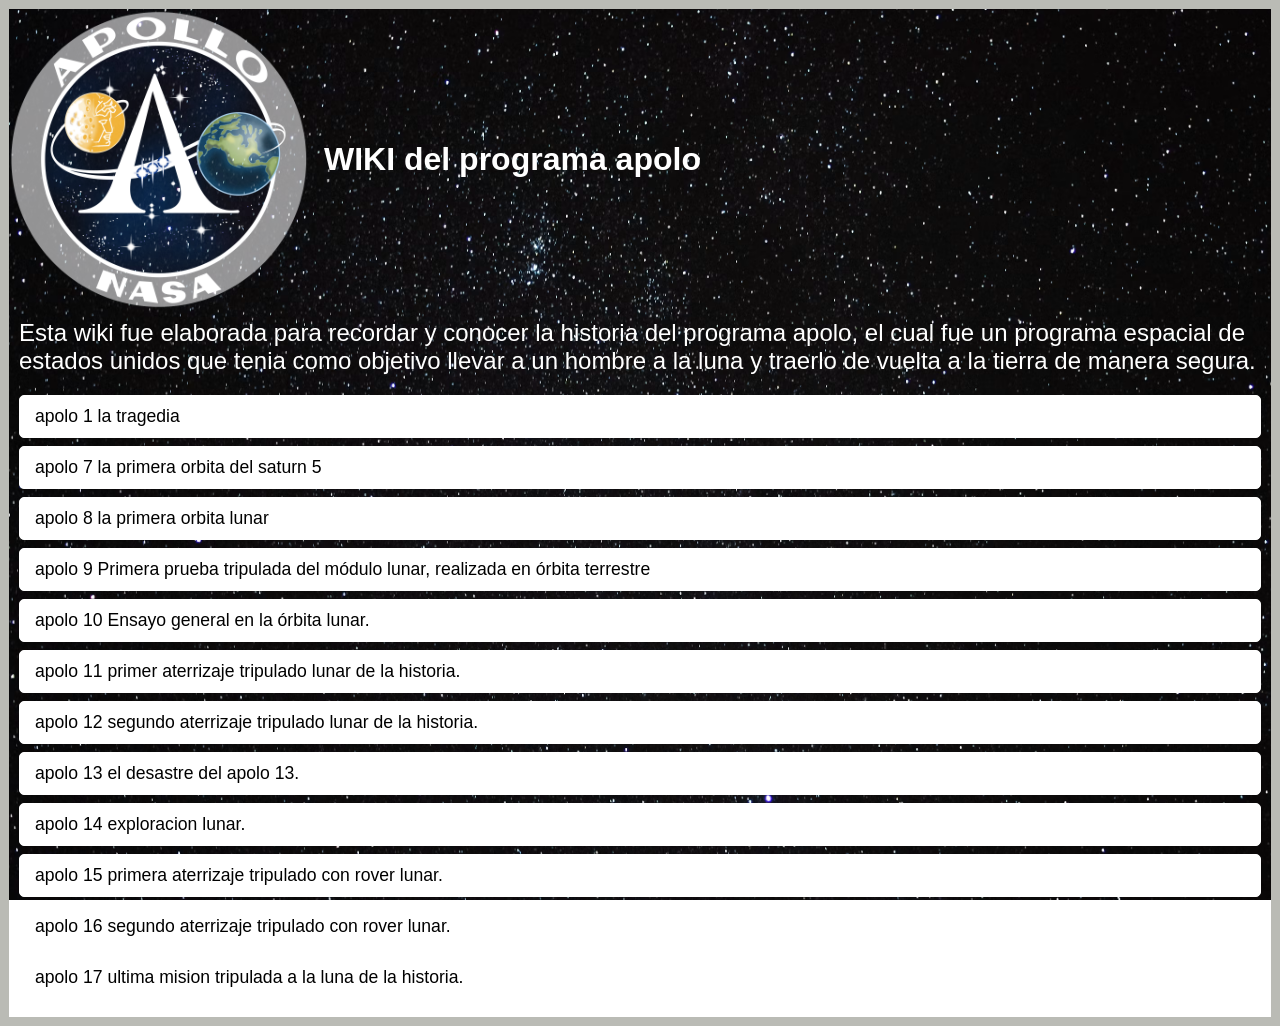
<file: proyecto apolo/index.html>
<!DOCTYPE html>
<html lang="es">
<head>
    <meta charset="UTF-8">
    <meta name="viewport" content="width=device-width, initial-scale=1.0">
    <title>WIKI del programa apolo</title>
    <link rel="stylesheet" href="index.css">
</head>
<body>
<!-- Capa especial invisible para el efecto a pantalla completa -->
<div id="screen-glitch"></div>

<div id="todo">
    <div id="cabezal">
        <header class="header">
            <img src="apolo.png" alt="Descripción de la imagen">
            <h1>WIKI del programa apolo</h1>
        </header>
    
        <p>Esta wiki fue elaborada para recordar y conocer la historia del programa apolo,
            el cual fue un programa espacial de estados unidos que tenia como objetivo 
            llevar a un hombre a la luna y traerlo de vuelta a la tierra de manera segura.
        </p> 
            
        <nav>
            <ul>
                <li><a href="misiones html/apolo1.html"><button>apolo 1 la tragedia</button></a></li>
                <li><a href="misiones html/apolo7.html"><button>apolo 7 la primera orbita del saturn 5</button></a></li>
                <li><a href="misiones html/apolo8.html"><button>apolo 8 la primera orbita lunar</button></a></li>
                <li><a href="misiones html/apolo9.html"><button>apolo 9 Primera prueba tripulada del módulo lunar, realizada en órbita terrestre </button></a></li>
                <li><a href="misiones html/apolo10.html"><button>apolo 10 Ensayo general en la órbita lunar.</button></a></li>
                <li><a href="misiones html/apolo11.html"><button>apolo 11 primer aterrizaje tripulado lunar de la historia.</button></a></li>
                <li><a href="misiones html/apolo12.html"><button>apolo 12 segundo aterrizaje tripulado lunar de la historia.</button></a></li>
                <li><a href="misiones html/apolo13.html"><button>apolo 13 el desastre del apolo 13.</button></a></li>
                <li><a href="misiones html/apolo14.html"><button>apolo 14 exploracion lunar.</button></a></li>
                <li><a href="misiones html/apolo15.html"><button>apolo 15 primera aterrizaje tripulado con rover lunar.</button></a></li>
                <li><a href="misiones html/apolo16.html"><button>apolo 16 segundo aterrizaje tripulado con rover lunar.</button></a></li>
                <li><a href="misiones html/apolo17.html"><button>apolo 17 ultima mision tripulada a la luna de la historia.</button></a></li>
            </ul>
        </nav>
    </div>
</div>

<!-- Conexión al archivo de lógica JavaScript -->
<script src="script.js"></script>
</body>
</html>
</file>
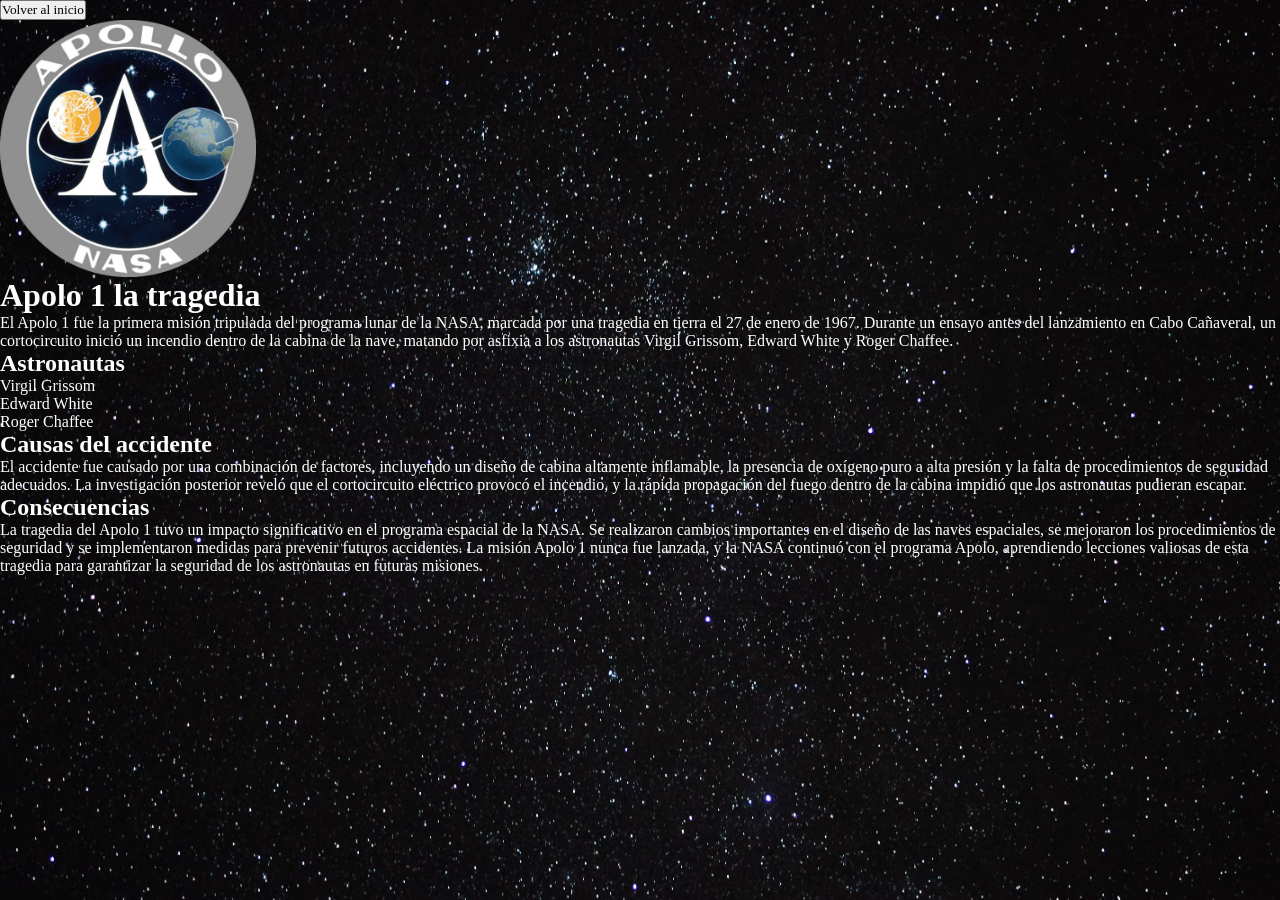
<file: proyecto apolo/misiones html/apolo1.html>
<html>
<head>
    <title>WIKI del programa apolo, Apolo1</title>
    <link rel="stylesheet" href="a1.css">
<meta name="viewport" content="width=device-width, initial-scale=1.0">

</head>
<body>
    <div id="inicio">
        <a href="../index.html"><button>Volver al inicio</button></a>
         <img src="imagen.png" alt="Descripción de la imagen">
        <h1>Apolo 1 la tragedia</h1>
        <p>El Apolo 1 fue la primera misión tripulada del programa lunar de la NASA,
            marcada por una tragedia en tierra el 27 de enero de 1967.
            Durante un ensayo antes del lanzamiento en Cabo Cañaveral,
            un cortocircuito inició un incendio dentro de la cabina de la nave,
            matando por asfixia a los astronautas Virgil Grissom,
            Edward White y Roger Chaffee.</p>
    </div>
    <div id="astronautas">
        <h2>Astronautas</h2>
        <ul>
            <li>Virgil Grissom</li>
            <li>Edward White</li>
            <li>Roger Chaffee</li>
        </ul>
    </div>
    <div id="causas">
        <h2>Causas del accidente</h2>
        <p>El accidente fue causado por una combinación de factores, incluyendo
            un diseño de cabina altamente inflamable, la presencia de oxígeno puro
            a alta presión y la falta de procedimientos de seguridad adecuados.
            La investigación posterior reveló que el cortocircuito eléctrico
            provocó el incendio, y la rápida propagación del fuego dentro de la cabina
            impidió que los astronautas pudieran escapar.</p>

    </div>
    <div id="consecuencias">
        <h2>Consecuencias</h2>
        <p>La tragedia del Apolo 1 tuvo un impacto significativo en el programa espacial de la NASA.
            Se realizaron cambios importantes en el diseño de las naves espaciales,
            se mejoraron los procedimientos de seguridad y se implementaron medidas
            para prevenir futuros accidentes. La misión Apolo 1 nunca fue lanzada,
            y la NASA continuó con el programa Apolo, aprendiendo lecciones valiosas
            de esta tragedia para garantizar la seguridad de los astronautas en futuras misiones.</p>
    </div>
</html>
</file>
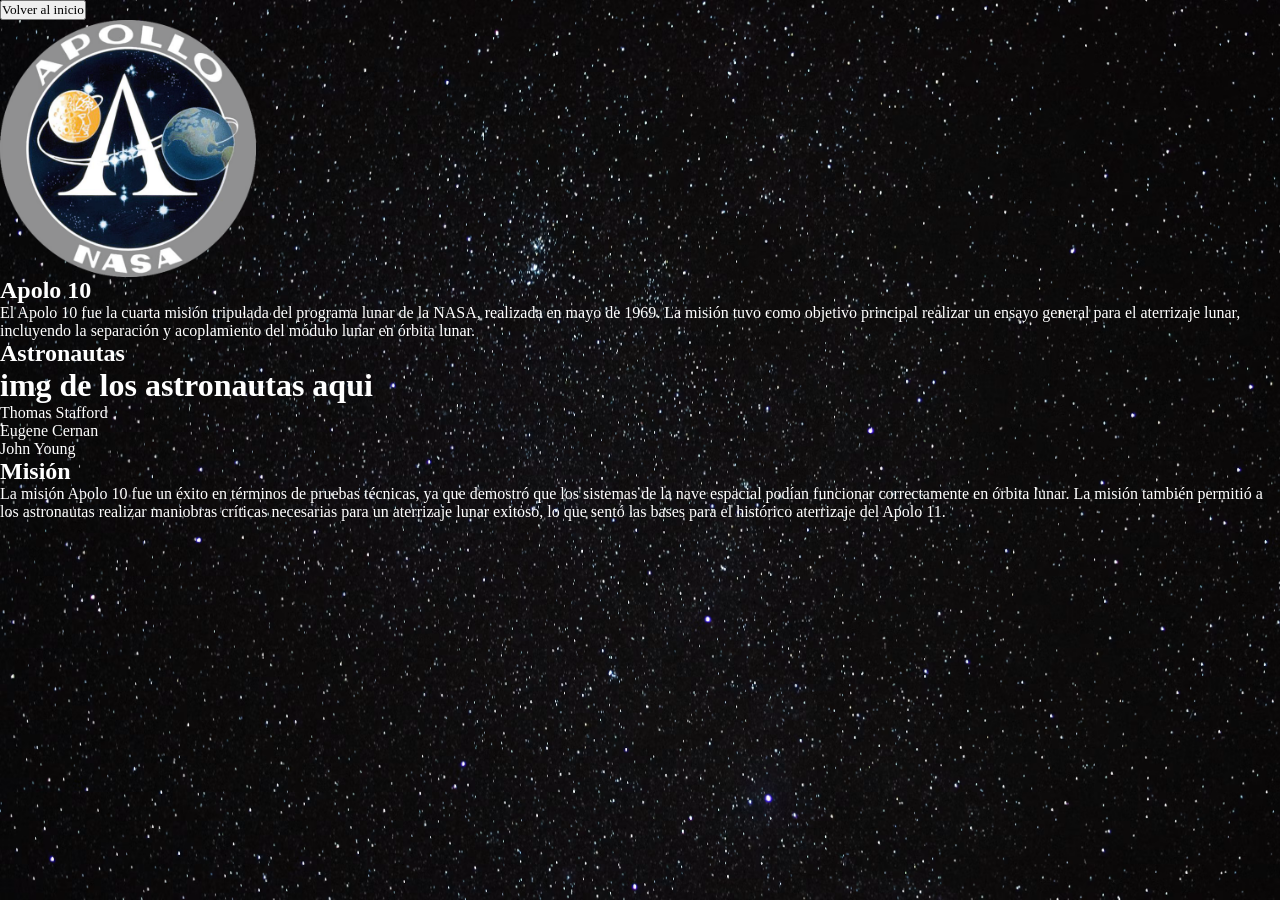
<file: proyecto apolo/misiones html/apolo10.html>
<html>
<head>
    <title>WIKI del programa apolo, Apolo10</title>
    <link rel="stylesheet" href="a1.css">
    <meta name="viewport" content="width=device-width, initial-scale=1.0">

</head>
<body>
    <div id="inicio">
        <a href="../index.html"><button>Volver al inicio</button></a>
         <img src="imagen.png" alt="Descripción de la imagen">
        <h2>Apolo 10</h2>
        <p>El Apolo 10 fue la cuarta misión tripulada del programa lunar de la NASA,
            realizada en mayo de 1969. La misión tuvo como objetivo principal realizar
            un ensayo general para el aterrizaje lunar, incluyendo la separación y
            acoplamiento del módulo lunar en órbita lunar.</p>
    </div>
    <div id="astronautas">
        <h2>Astronautas</h2>
        <ul>
            <h1>img de los astronautas aqui</h1>
            <li>Thomas Stafford</li>
            <li>Eugene Cernan</li>
            <li>John Young</li>
        </ul>
    </div>
    <div id="mision">
        <h2>Misión</h2>
        <p>La misión Apolo 10 fue un éxito en términos de pruebas técnicas,
            ya que demostró que los sistemas de la nave espacial podían funcionar
            correctamente en órbita lunar. La misión también permitió a los astronautas
            realizar maniobras críticas necesarias para un aterrizaje lunar exitoso,
            lo que sentó las bases para el histórico aterrizaje del Apolo 11.</p>
    </div>
</html>
</file>
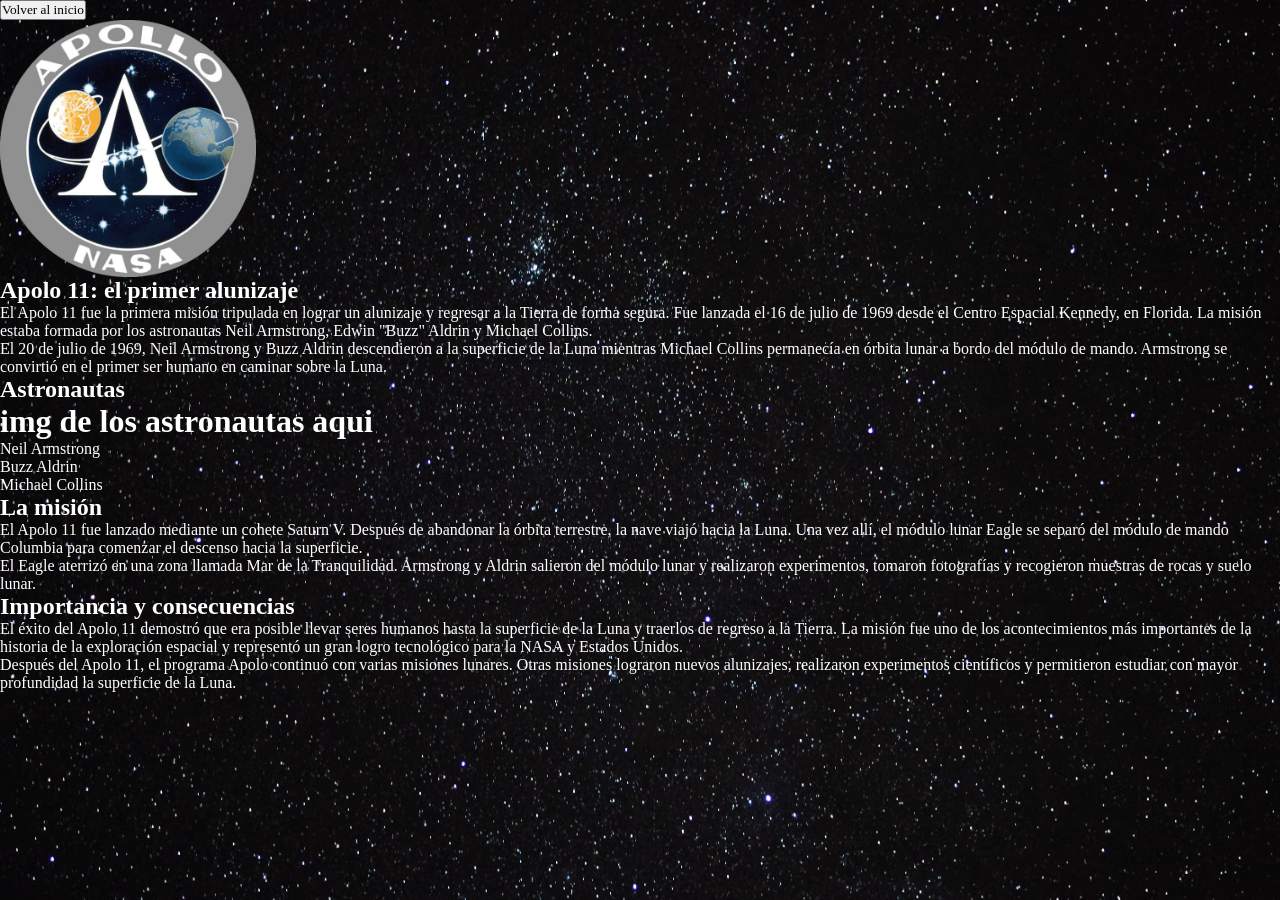
<file: proyecto apolo/misiones html/apolo11.html>
<html>
<head>
    <meta name="viewport" content="width=device-width, initial-scale=1.0">

    <title>WIKI del programa Apolo, Apolo 11</title>
    <link rel="stylesheet" href="a1.css">
    <meta name="viewport" content="width=device-width, initial-scale=1.0">

</head>

<body>
    <div id="inicio">
        <a href="../index.html"><button>Volver al inicio</button></a>
        <img src="imagen.png" alt="Descripción de la imagen">
        <h2>Apolo 11: el primer alunizaje</h2>

        <p>
            El Apolo 11 fue la primera misión tripulada en lograr un alunizaje
            y regresar a la Tierra de forma segura. Fue lanzada el 16 de julio
            de 1969 desde el Centro Espacial Kennedy, en Florida.
            La misión estaba formada por los astronautas Neil Armstrong,
            Edwin "Buzz" Aldrin y Michael Collins.
        </p>

        <p>
            El 20 de julio de 1969, Neil Armstrong y Buzz Aldrin descendieron
            a la superficie de la Luna mientras Michael Collins permanecía
            en órbita lunar a bordo del módulo de mando. Armstrong se convirtió
            en el primer ser humano en caminar sobre la Luna.
        </p>
    </div>

    <div id="astronautas">
        <h2>Astronautas</h2>

        <ul>
            <h1>img de los astronautas aqui</h1>
            <li>Neil Armstrong</li>
            <li>Buzz Aldrin</li>
            <li>Michael Collins</li>
        </ul>
    </div>

    <div id="mision">
        <h2>La misión</h2>

        <p>
            El Apolo 11 fue lanzado mediante un cohete Saturn V.
            Después de abandonar la órbita terrestre, la nave viajó hacia
            la Luna. Una vez allí, el módulo lunar Eagle se separó del módulo
            de mando Columbia para comenzar el descenso hacia la superficie.
        </p>

        <p>
            El Eagle aterrizó en una zona llamada Mar de la Tranquilidad.
            Armstrong y Aldrin salieron del módulo lunar y realizaron
            experimentos, tomaron fotografías y recogieron muestras de
            rocas y suelo lunar.
        </p>
    </div>

    <div id="consecuencias">
        <h2>Importancia y consecuencias</h2>

        <p>
            El éxito del Apolo 11 demostró que era posible llevar seres humanos
            hasta la superficie de la Luna y traerlos de regreso a la Tierra.
            La misión fue uno de los acontecimientos más importantes de la
            historia de la exploración espacial y representó un gran logro
            tecnológico para la NASA y Estados Unidos.
        </p>

        <p>
            Después del Apolo 11, el programa Apolo continuó con varias
            misiones lunares. Otras misiones lograron nuevos alunizajes,
            realizaron experimentos científicos y permitieron estudiar
            con mayor profundidad la superficie de la Luna.
        </p>
    </div>

</body>
</html>
</file>
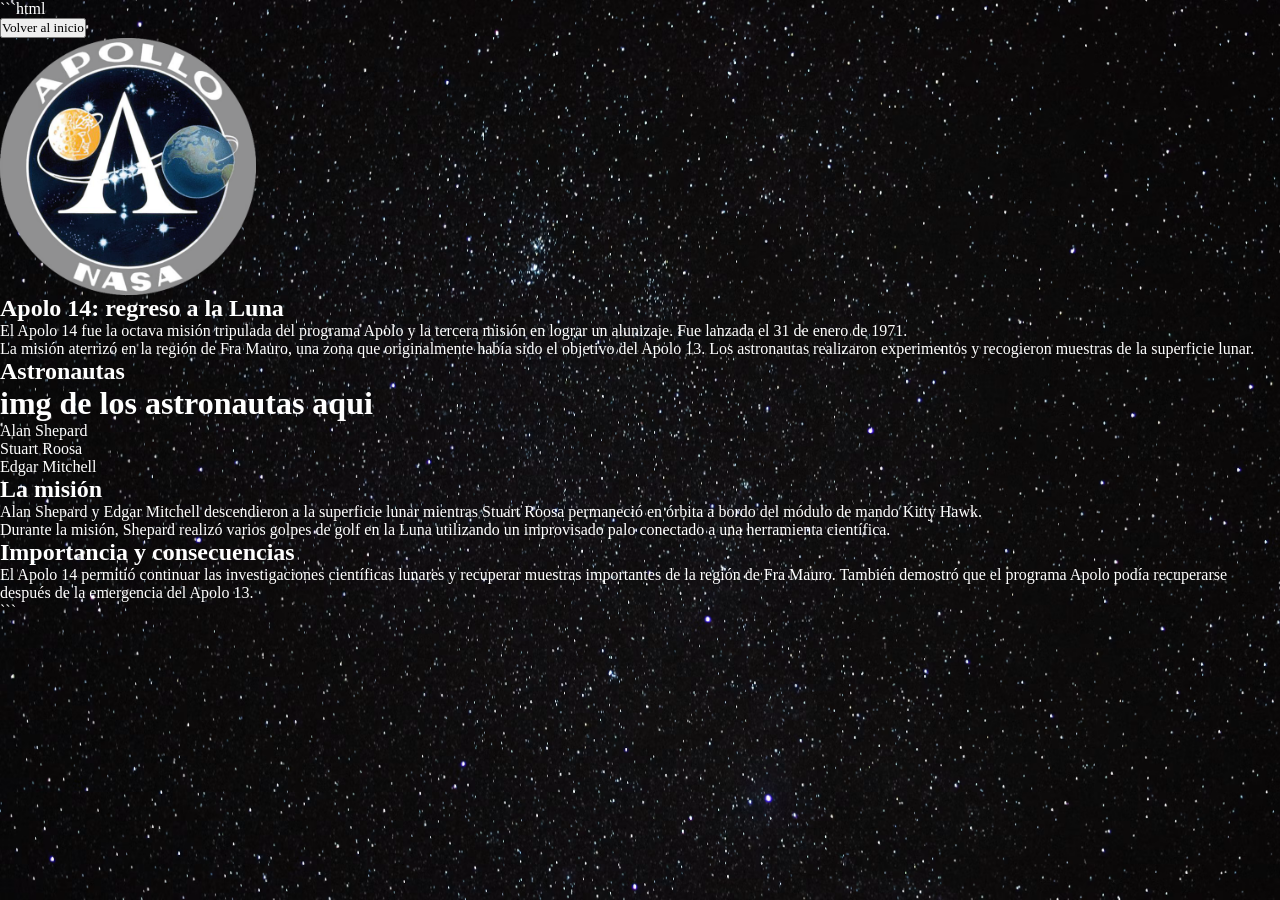
<file: proyecto apolo/misiones html/apolo14.html>
```html
<html>
<head>
    <title>WIKI del programa Apolo, Apolo 14</title>
    <link rel="stylesheet" href="a1.css">
    <meta name="viewport" content="width=device-width, initial-scale=1.0">

</head>

<body>
    <div id="inicio">
        <a href="../index.html"><button>Volver al inicio</button></a>
       <img src="imagen.png" alt="Descripción de la imagen">
        <h2>Apolo 14: regreso a la Luna</h2>

        <p>
            El Apolo 14 fue la octava misión tripulada del programa Apolo y
            la tercera misión en lograr un alunizaje. Fue lanzada el 31 de
            enero de 1971.
        </p>

        <p>
            La misión aterrizó en la región de Fra Mauro, una zona que
            originalmente había sido el objetivo del Apolo 13. Los astronautas
            realizaron experimentos y recogieron muestras de la superficie
            lunar.
        </p>
    </div>

    <div id="astronautas">
        <h2>Astronautas</h2>

        <h1>img de los astronautas aqui</h1>

        <ul>
            <li>Alan Shepard</li>
            <li>Stuart Roosa</li>
            <li>Edgar Mitchell</li>
        </ul>
    </div>

    <div id="mision">
        <h2>La misión</h2>

        <p>
            Alan Shepard y Edgar Mitchell descendieron a la superficie lunar
            mientras Stuart Roosa permaneció en órbita a bordo del módulo de
            mando Kitty Hawk.
        </p>

        <p>
            Durante la misión, Shepard realizó varios golpes de golf en la
            Luna utilizando un improvisado palo conectado a una herramienta
            científica.
        </p>
    </div>

    <div id="consecuencias">
        <h2>Importancia y consecuencias</h2>

        <p>
            El Apolo 14 permitió continuar las investigaciones científicas
            lunares y recuperar muestras importantes de la región de Fra Mauro.
            También demostró que el programa Apolo podía recuperarse después
            de la emergencia del Apolo 13.
        </p>
    </div>
</body>
</html>
```
</file>
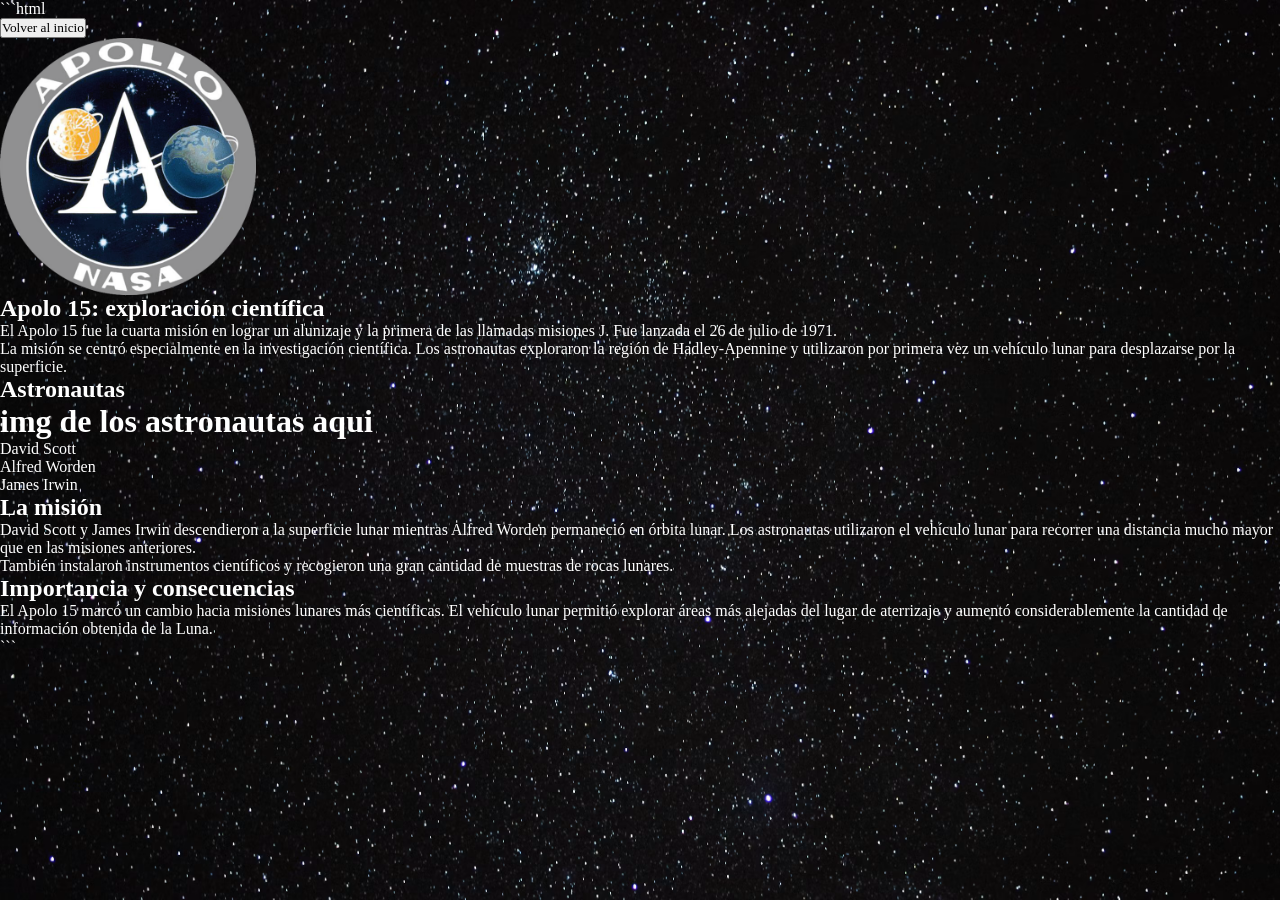
<file: proyecto apolo/misiones html/apolo15.html>
```html
<html>
<head>
    <title>WIKI del programa Apolo, Apolo 15</title>
    <link rel="stylesheet" href="a1.css">
    <meta name="viewport" content="width=device-width, initial-scale=1.0">

</head>

<body>
    <div id="inicio">
        <a href="../index.html"><button>Volver al inicio</button></a>
       <img src="imagen.png" alt="Descripción de la imagen">
        <h2>Apolo 15: exploración científica</h2>

        <p>
            El Apolo 15 fue la cuarta misión en lograr un alunizaje y la
            primera de las llamadas misiones J. Fue lanzada el 26 de julio
            de 1971.
        </p>

        <p>
            La misión se centró especialmente en la investigación científica.
            Los astronautas exploraron la región de Hadley-Apennine y utilizaron
            por primera vez un vehículo lunar para desplazarse por la superficie.
        </p>
    </div>

    <div id="astronautas">
        <h2>Astronautas</h2>

        <h1>img de los astronautas aqui</h1>

        <ul>
            <li>David Scott</li>
            <li>Alfred Worden</li>
            <li>James Irwin</li>
        </ul>
    </div>

    <div id="mision">
        <h2>La misión</h2>

        <p>
            David Scott y James Irwin descendieron a la superficie lunar
            mientras Alfred Worden permaneció en órbita lunar. Los astronautas
            utilizaron el vehículo lunar para recorrer una distancia mucho
            mayor que en las misiones anteriores.
        </p>

        <p>
            También instalaron instrumentos científicos y recogieron una gran
            cantidad de muestras de rocas lunares.
        </p>
    </div>

    <div id="consecuencias">
        <h2>Importancia y consecuencias</h2>

        <p>
            El Apolo 15 marcó un cambio hacia misiones lunares más científicas.
            El vehículo lunar permitió explorar áreas más alejadas del lugar
            de aterrizaje y aumentó considerablemente la cantidad de
            información obtenida de la Luna.
        </p>
    </div>
</body>
</html>
```
</file>
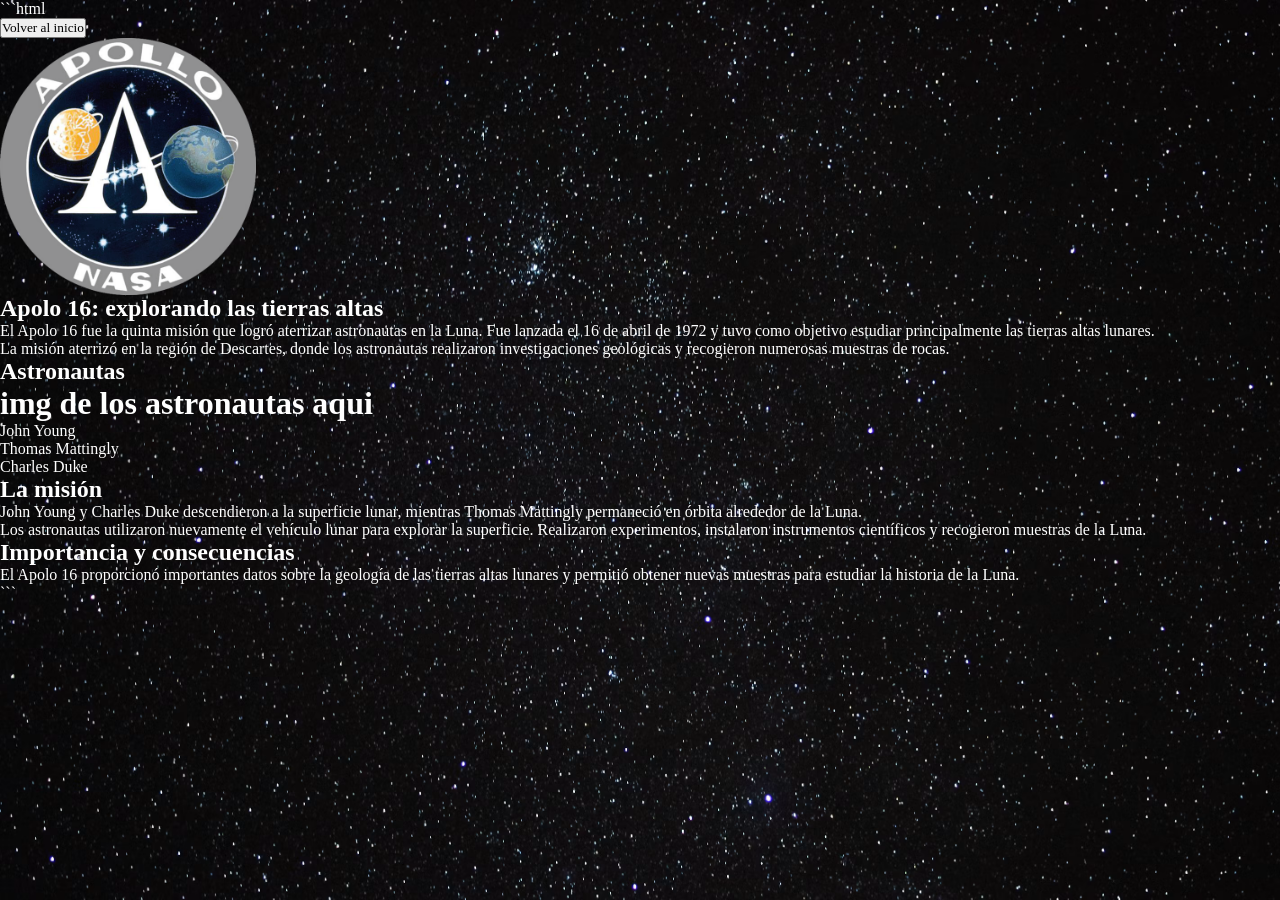
<file: proyecto apolo/misiones html/apolo16.html>
```html
<html>
<head>
    <title>WIKI del programa Apolo, Apolo 16</title>
    <link rel="stylesheet" href="a1.css">
    <meta name="viewport" content="width=device-width, initial-scale=1.0">

</head>

<body>
    <div id="inicio">
        <a href="../index.html"><button>Volver al inicio</button></a>
       <img src="imagen.png" alt="Descripción de la imagen">
        <h2>Apolo 16: explorando las tierras altas</h2>

        <p>
            El Apolo 16 fue la quinta misión que logró aterrizar astronautas
            en la Luna. Fue lanzada el 16 de abril de 1972 y tuvo como objetivo
            estudiar principalmente las tierras altas lunares.
        </p>

        <p>
            La misión aterrizó en la región de Descartes, donde los astronautas
            realizaron investigaciones geológicas y recogieron numerosas
            muestras de rocas.
        </p>
    </div>

    <div id="astronautas">
        <h2>Astronautas</h2>

        <h1>img de los astronautas aqui</h1>

        <ul>
            <li>John Young</li>
            <li>Thomas Mattingly</li>
            <li>Charles Duke</li>
        </ul>
    </div>

    <div id="mision">
        <h2>La misión</h2>

        <p>
            John Young y Charles Duke descendieron a la superficie lunar,
            mientras Thomas Mattingly permaneció en órbita alrededor de la
            Luna.
        </p>

        <p>
            Los astronautas utilizaron nuevamente el vehículo lunar para
            explorar la superficie. Realizaron experimentos, instalaron
            instrumentos científicos y recogieron muestras de la Luna.
        </p>
    </div>

    <div id="consecuencias">
        <h2>Importancia y consecuencias</h2>

        <p>
            El Apolo 16 proporcionó importantes datos sobre la geología de
            las tierras altas lunares y permitió obtener nuevas muestras
            para estudiar la historia de la Luna.
        </p>
    </div>
</body>
</html>
```
</file>
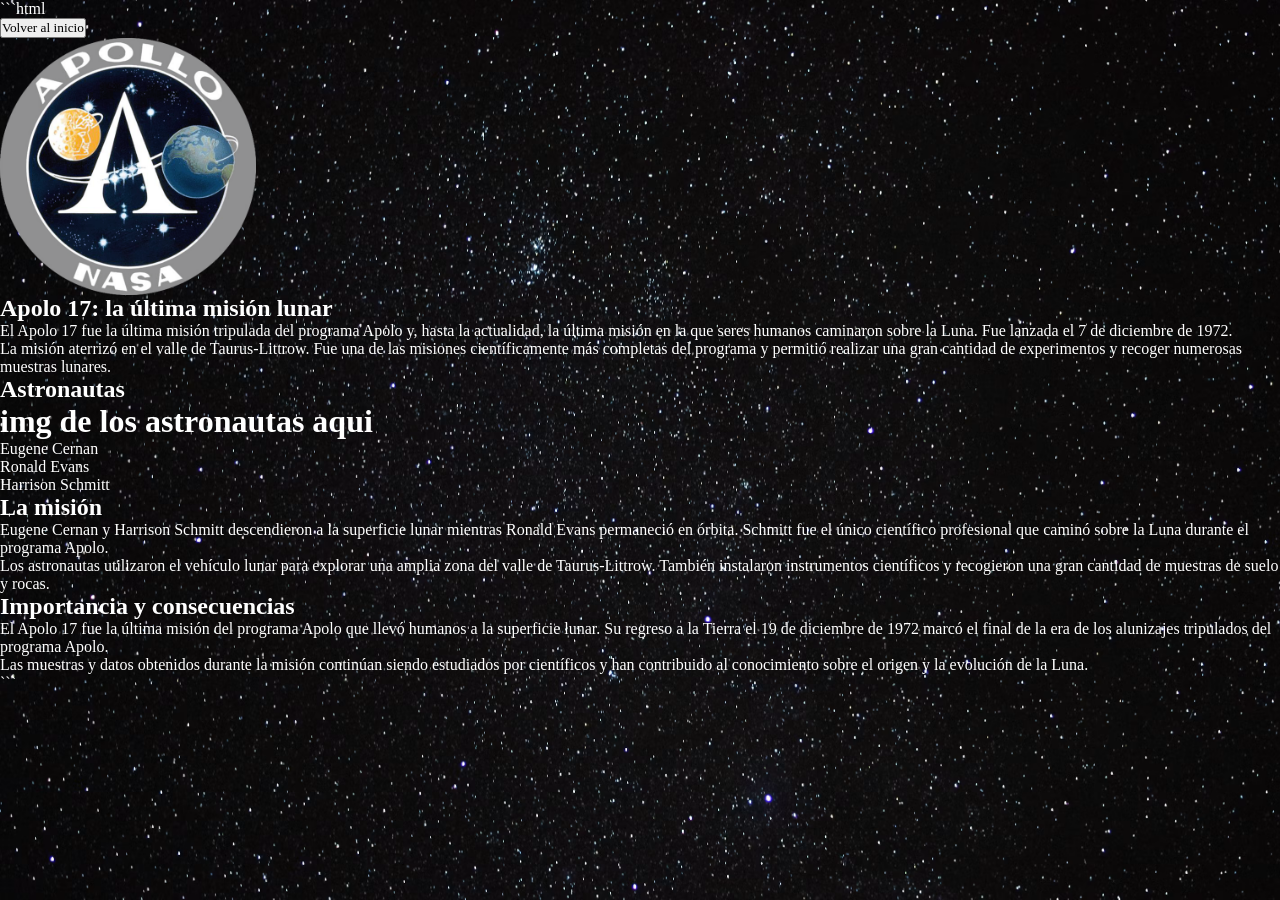
<file: proyecto apolo/misiones html/apolo17.html>
```html
<html>
<head>
    <title>WIKI del programa Apolo, Apolo 17</title>
    <link rel="stylesheet" href="a1.css">
    <meta name="viewport" content="width=device-width, initial-scale=1.0">

</head>

<body>
    <div id="inicio">
        <a href="../index.html"><button>Volver al inicio</button></a>
        <img src="imagen.png" alt="Descripción de la imagen">
        <h2>Apolo 17: la última misión lunar</h2>

        <p>
            El Apolo 17 fue la última misión tripulada del programa Apolo
            y, hasta la actualidad, la última misión en la que seres humanos
            caminaron sobre la Luna. Fue lanzada el 7 de diciembre de 1972.
        </p>

        <p>
            La misión aterrizó en el valle de Taurus-Littrow. Fue una de las
            misiones científicamente más completas del programa y permitió
            realizar una gran cantidad de experimentos y recoger numerosas
            muestras lunares.
        </p>
    </div>

    <div id="astronautas">
        <h2>Astronautas</h2>

        <h1>img de los astronautas aqui</h1>

        <ul>
            <li>Eugene Cernan</li>
            <li>Ronald Evans</li>
            <li>Harrison Schmitt</li>
        </ul>
    </div>

    <div id="mision">
        <h2>La misión</h2>

        <p>
            Eugene Cernan y Harrison Schmitt descendieron a la superficie lunar
            mientras Ronald Evans permaneció en órbita. Schmitt fue el único
            científico profesional que caminó sobre la Luna durante el programa
            Apolo.
        </p>

        <p>
            Los astronautas utilizaron el vehículo lunar para explorar una
            amplia zona del valle de Taurus-Littrow. También instalaron
            instrumentos científicos y recogieron una gran cantidad de
            muestras de suelo y rocas.
        </p>
    </div>

    <div id="consecuencias">
        <h2>Importancia y consecuencias</h2>

        <p>
            El Apolo 17 fue la última misión del programa Apolo que llevó
            humanos a la superficie lunar. Su regreso a la Tierra el 19 de
            diciembre de 1972 marcó el final de la era de los alunizajes
            tripulados del programa Apolo.
        </p>

        <p>
            Las muestras y datos obtenidos durante la misión continúan siendo
            estudiados por científicos y han contribuido al conocimiento
            sobre el origen y la evolución de la Luna.
        </p>
    </div>
</body>
</html>
```
</file>
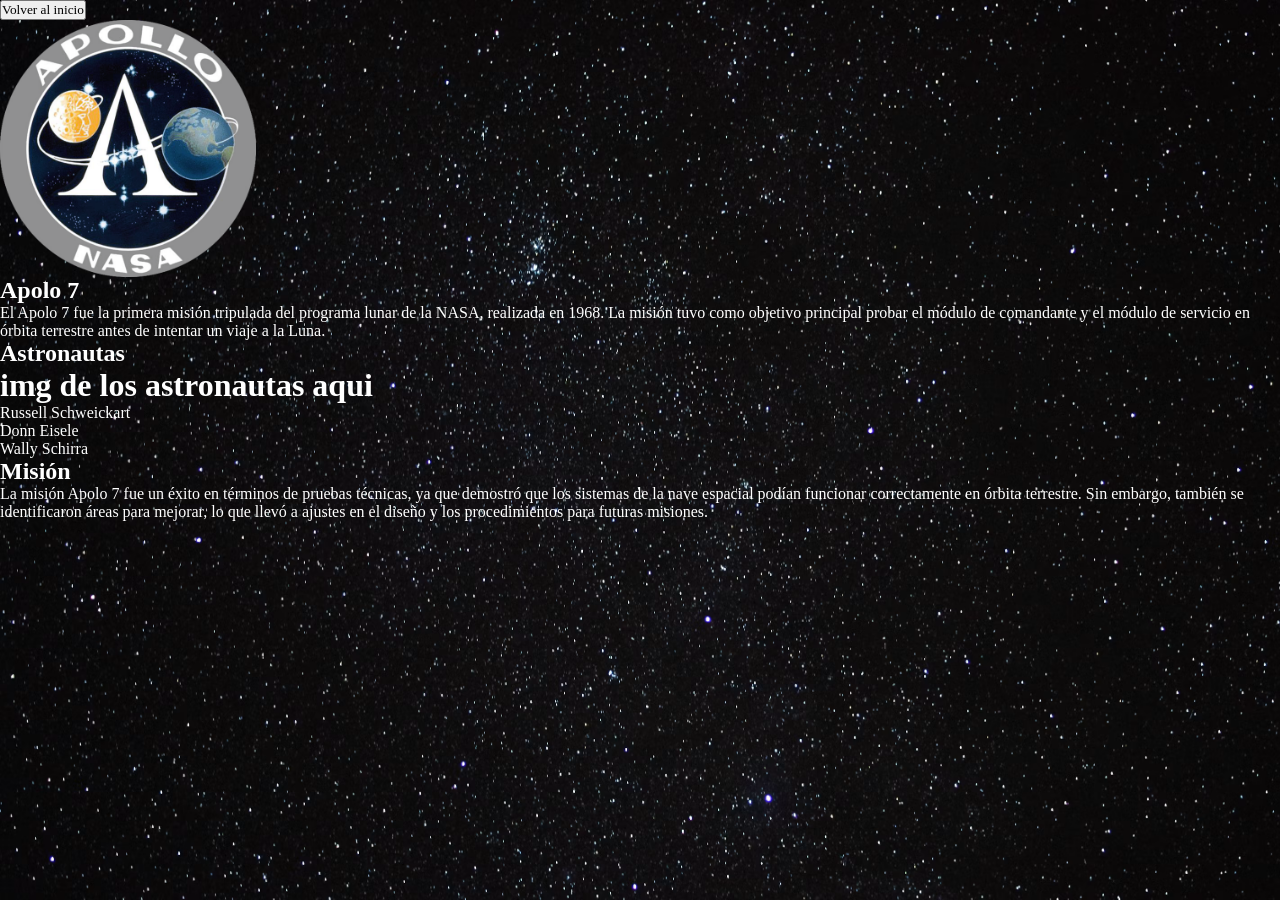
<file: proyecto apolo/misiones html/apolo7.html>
<html>
<head>
    <title>WIKI del programa apolo, Apolo7</title>
    <link rel="stylesheet" href="a1.css">
    <meta name="viewport" content="width=device-width, initial-scale=1.0">

</head>
<body>
    <div id="inicio">
        <a href="../index.html"><button>Volver al inicio</button></a>
         <img src="imagen.png" alt="Descripción de la imagen">
        <h2>Apolo 7</h2>
        <p>El Apolo 7 fue la primera misión tripulada del programa lunar de la NASA,
            realizada en 1968. La misión tuvo como objetivo principal probar el módulo de comandante
            y el módulo de servicio en órbita terrestre antes de intentar un viaje a la Luna.</p>
    </div>
    <div id="astronautas">
        <h2>Astronautas</h2>
        <ul>
            <h1>img de los astronautas aqui</h1>
            <li>Russell Schweickart</li>
            <li>Donn Eisele</li>
            <li>Wally Schirra</li>
        </ul>
    </div>
    <div id="mision">
        <h2>Misión</h2>
        <p>La misión Apolo 7 fue un éxito en términos de pruebas técnicas,
            ya que demostró que los sistemas de la nave espacial podían funcionar
            correctamente en órbita terrestre. Sin embargo, también se identificaron
            áreas para mejorar, lo que llevó a ajustes en el diseño y los procedimientos
            para futuras misiones.</p>
    </div>
</body>
</html>
</file>
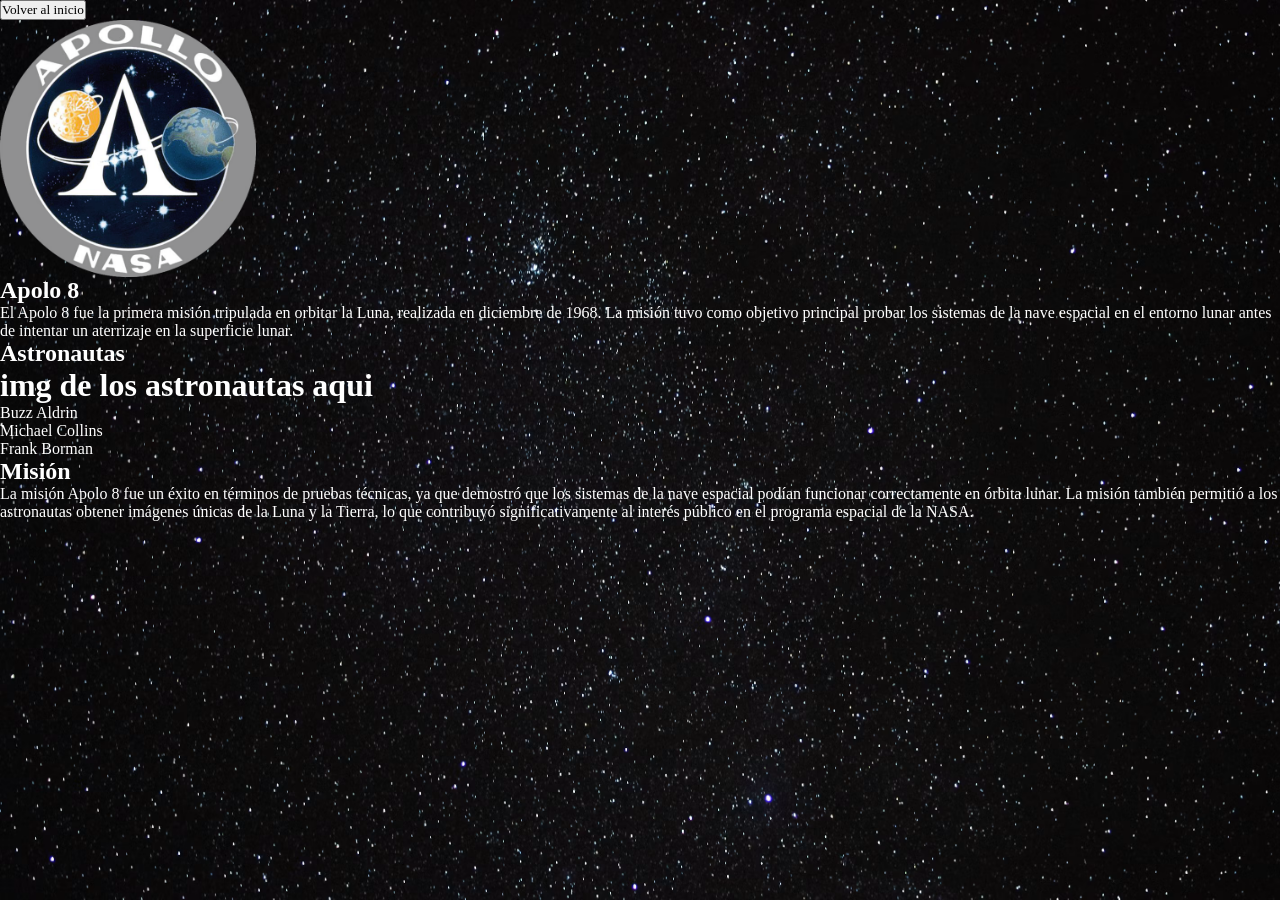
<file: proyecto apolo/misiones html/apolo8.html>
<html>
<head>
    <title>WIKI del programa apolo, Apolo8</title>
    <link rel="stylesheet" href="a1.css">
    <meta name="viewport" content="width=device-width, initial-scale=1.0">

</head>
<body>
    <div id="inicio">
        <a href="../index.html"><button>Volver al inicio</button></a>
         <img src="imagen.png" alt="Descripción de la imagen">
        <h2>Apolo 8</h2>
        <p>El Apolo 8 fue la primera misión tripulada en orbitar la Luna,
            realizada en diciembre de 1968. La misión tuvo como objetivo principal
            probar los sistemas de la nave espacial en el entorno lunar antes de intentar
            un aterrizaje en la superficie lunar.</p>
    </div>
    <div id="astronautas">
        <h2>Astronautas</h2>
        <ul>
            <h1>img de los astronautas aqui</h1>
            <li>Buzz Aldrin</li>
            <li>Michael Collins</li>
            <li>Frank Borman</li>
        </ul>
    </div>
    <div id="mision">
        <h2>Misión</h2>
        <p>La misión Apolo 8 fue un éxito en términos de pruebas técnicas,
            ya que demostró que los sistemas de la nave espacial podían funcionar
            correctamente en órbita lunar. La misión también permitió a los astronautas
            obtener imágenes únicas de la Luna y la Tierra, lo que contribuyó significativamente
            al interés público en el programa espacial de la NASA.</p>
    </div>
</body>
</html>
</file>
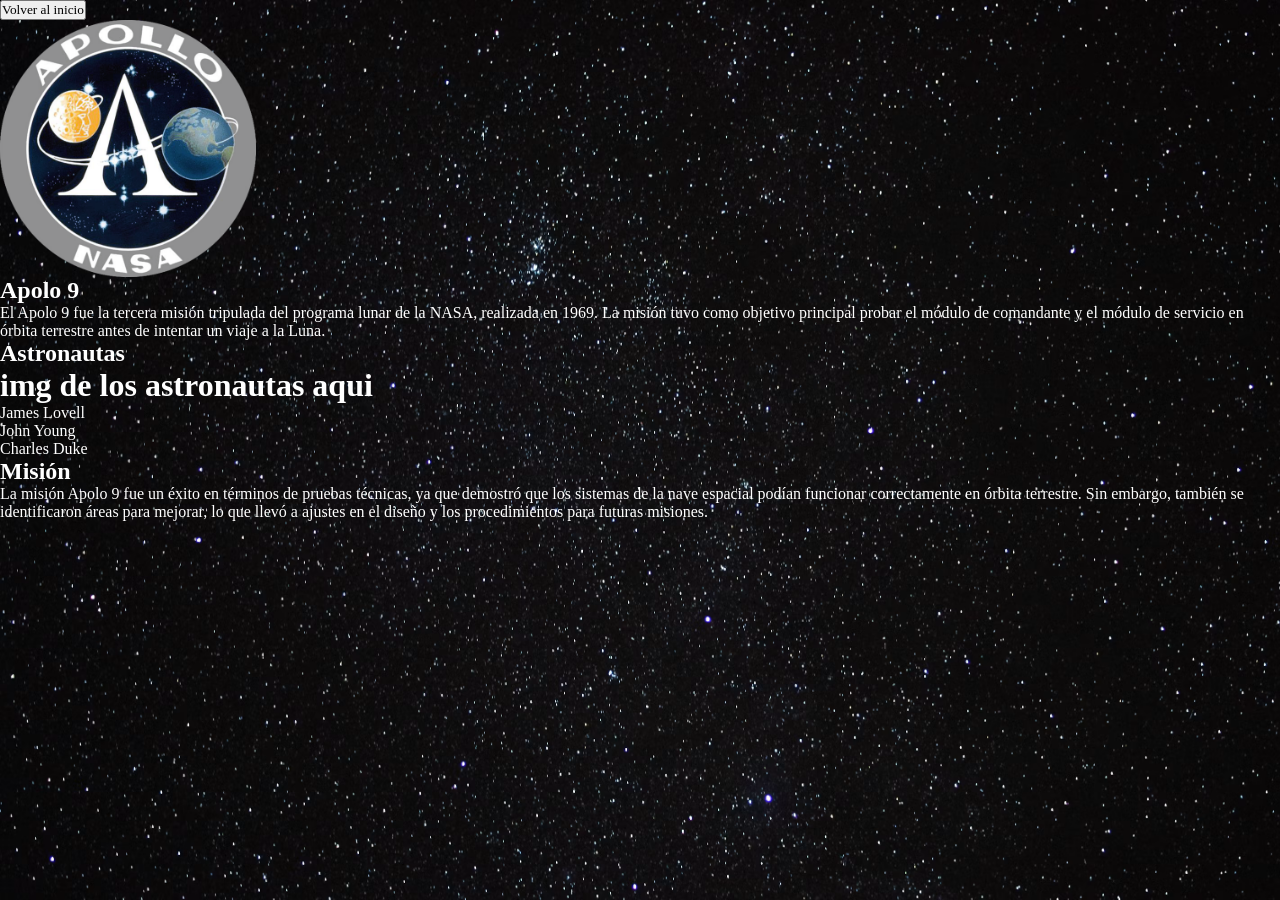
<file: proyecto apolo/misiones html/apolo9.html>
<html>
<head>
    <title>WIKI del programa apolo, Apolo9</title>
    <link rel="stylesheet" href="a1.css">
    <meta name="viewport" content="width=device-width, initial-scale=1.0">

</head>
<body>
    <div id="inicio">
        <a href="../index.html"><button>Volver al inicio</button></a>
         <img src="imagen.png" alt="Descripción de la imagen">
        <h2>Apolo 9</h2>
        <p>El Apolo 9 fue la tercera misión tripulada del programa lunar de la NASA,
            realizada en 1969. La misión tuvo como objetivo principal probar el módulo de comandante
            y el módulo de servicio en órbita terrestre antes de intentar un viaje a la Luna.</p>
    </div>
    <div id="astronautas">
        <h2>Astronautas</h2>
        <ul>
            <h1>img de los astronautas aqui</h1>
            <li>James Lovell</li>
            <li>John Young</li>
            <li>Charles Duke</li>
        </ul>
    </div>
    <div id="mision">
        <h2>Misión</h2>
        <p>La misión Apolo 9 fue un éxito en términos de pruebas técnicas,
            ya que demostró que los sistemas de la nave espacial podían funcionar
            correctamente en órbita terrestre. Sin embargo, también se identificaron
            áreas para mejorar, lo que llevó a ajustes en el diseño y los procedimientos
            para futuras misiones.</p>
    </div>
</body>
</html>
</file>
<file: proyecto apolo/index.css>
/* ==========================================================================
   1. CONFIGURACIÓN UNIVERSAL Y BASE
   ========================================================================== */
* {
    font-family: "Comic Sans MS", "Comic Sans", cursive, sans-serif;
    box-sizing: border-box;
    margin: 0;
    padding: 0;
}

body {
    background-image: url('hola.png');
    background-attachment: fixed;
    background-size: cover;
    color: white; 
}

/* ==========================================================================
   2. COMPONENTES Y DISEÑO DE TU WIKI
   ========================================================================== */
img {
    max-width: 100%;
    height: auto;
    display: block;
    mix-blend-mode: screen; /* Vuelve invisible el fondo blanco */
}

img[src="apolo.png"] {
    display: block;
    text-align: center;
    height: 300px;
    background-size: cover;
}

#cabezal {
    border: 9px solid rgb(186, 187, 181);
    display: flex;
    flex-direction: column;
    align-items: stretch;
}

.header {
    display: flex;
    align-items: center;
    gap: 15px;
}

p {
    font-size: 150%;
    padding: 10px;
}

nav {
    font-size: 85%;
    padding: 10px;
}

nav ul {
    list-style: none;
}

nav li {
    margin-bottom: 8px;
}

button {
    background-color: white;
    color: black;
    border: 1px solid white;
    padding: 10px 15px;
    font-size: 1.1rem;
    cursor: pointer;
    border-radius: 5px;
    width: 100%;
    text-align: left;
    transition: background 0.2s;
}

button:hover {
    background-color: #e0e0e0;
}

/* ==========================================================================
   3. EFECTO GLITCH VERDE EN TODA LA PANTALLA
   ========================================================================== */
#screen-glitch {
    position: fixed;
    top: 0;
    left: 0;
    width: 100vw;
    height: 100vh;
    background-color: transparent;
    z-index: 9999; /* Se posiciona por encima de toda la web */
    pointer-events: none; /* Permite hacer clics a través de él mientras es invisible */
    display: none;
}

/* Estado Activo: Se dispara mediante JavaScript al presionar un botón */
body.glitch-active #screen-glitch {
    display: block;
    animation: flash-estatica-verde 0.15s steps(2) infinite;
}

body.glitch-active #todo {
    animation: sacudida-total 0.3s linear infinite;
    filter: hue-rotate(90deg) saturate(3) contrast(1.5); /* Tinta la web e imágenes de verde */
}

/* Animación 1: Cortes horizontales y destellos verdes de fondo */
@keyframes flash-estatica-verde {
    0% {
        background: rgba(0, 255, 102, 0.2);
        box-shadow: inset 0 0 100px rgba(0, 255, 102, 0.5);
        clip-path: inset(30% 0 60% 0);
    }
    50% {
        background: rgba(0, 143, 57, 0.3);
        clip-path: inset(70% 0 15% 0);
    }
    100% {
        background: transparent;
        clip-path: inset(10% 0 85% 0);
    }
}

/* Animación 2: Vibración sísmica de la pantalla */
@keyframes sacudida-total {
    0% { transform: translate(0, 0) skewX(0deg); }
    20% { transform: translate(-10px, 5px) skewX(-4deg); }
    40% { transform: translate(10px, -5px) skewX(4deg); }
    60% { transform: translate(-5px, -3px) skewX(2deg); }
    80% { transform: translate(7px, 4px) skewX(-2deg); }
    100% { transform: translate(0, 0) skewX(0deg); }
}

/* ==========================================================================
   4. AJUSTE EXCLUSIVO PARA CELULARES
   ========================================================================== */
@media (max-width: 600px) {
    * {
        font-size: 16px; 
    }
    body {
        padding: 15px;
    }
    nav li {
        margin-bottom: 10px;
        background-color: rgba(255, 255, 255, 0.1);
        border-radius: 5px;
    }
    nav a {
        padding: 4px;
        display: block;
    }
}
</file>
<file: proyecto apolo/misiones html/a1.css>
* {
  font-family: "Comic Sans MS", cursive, sans-serif;
}
/* 1. CONFIGURACIÓN UNIVERSAL (Afecta a TODOS los elementos) */
* {
    font-family: "comic sans ms", "comic sans", cursive;
    box-sizing: border-box; /* Evita que los elementos se desborden de la pantalla */
    margin: 0;
    padding: 0;
}

/* 2. Estilos base para que las imágenes no rompan el diseño */
img {
    max-width: 100%;
    height: auto;
    display: block;
}

/* 3. Estilos generales para limpiar tu menú de navegación */
nav ul {
    list-style: none; /* Quita los puntitos de la lista */
}

nav a {
    text-decoration: none; /* Quita la línea de los enlaces */
    color: #333;
    display: block;
}

/* 4. AJUSTE EXCLUSIVO PARA CELULARES */
@media (max-width: 600px) {

    * {
        /* Aumenta un poco el tamaño de letra en celulares para mejor lectura */
        font-size: 16px; 
    }
    
    /* Espaciado para que el contenido no pegue en los bordes de la pantalla */
    body {
        padding: 15px;
    }
    
    /* Convierte tu nav en una lista vertical espaciada y cómoda para el dedo */
    nav li {
        margin-bottom: 10px;
        background-color: #f4f4f4; /* Fondo gris claro opcional tipo tarjeta */
        border-radius: 5px;
    }
    
    nav a {
        padding: 12px; /* Botones más grandes para presionar fácil */
    }
}
body {
    /* 1. Pon aquí la propiedad para la imagen de fondo usando url('tu_imagen.png') */
    background-image: url('hola.png');

    /* 2. Haz que el fondo se quede fijo al hacer scroll */
    background-attachment: fixed;

    /* 3. Asegura que la imagen cubra toda la pantalla sin deformarse */
    background-size: cover;

    /* 4. IMPORTANTE: Cambia el color del texto a blanco para que se lea en lo negro */
    color: white; 
}
    img {
  width: 20%;     /* Ocupa el 50% del ancho del contenedor */
  height: auto;   /* Mantiene la proporción original */
}
</file>
